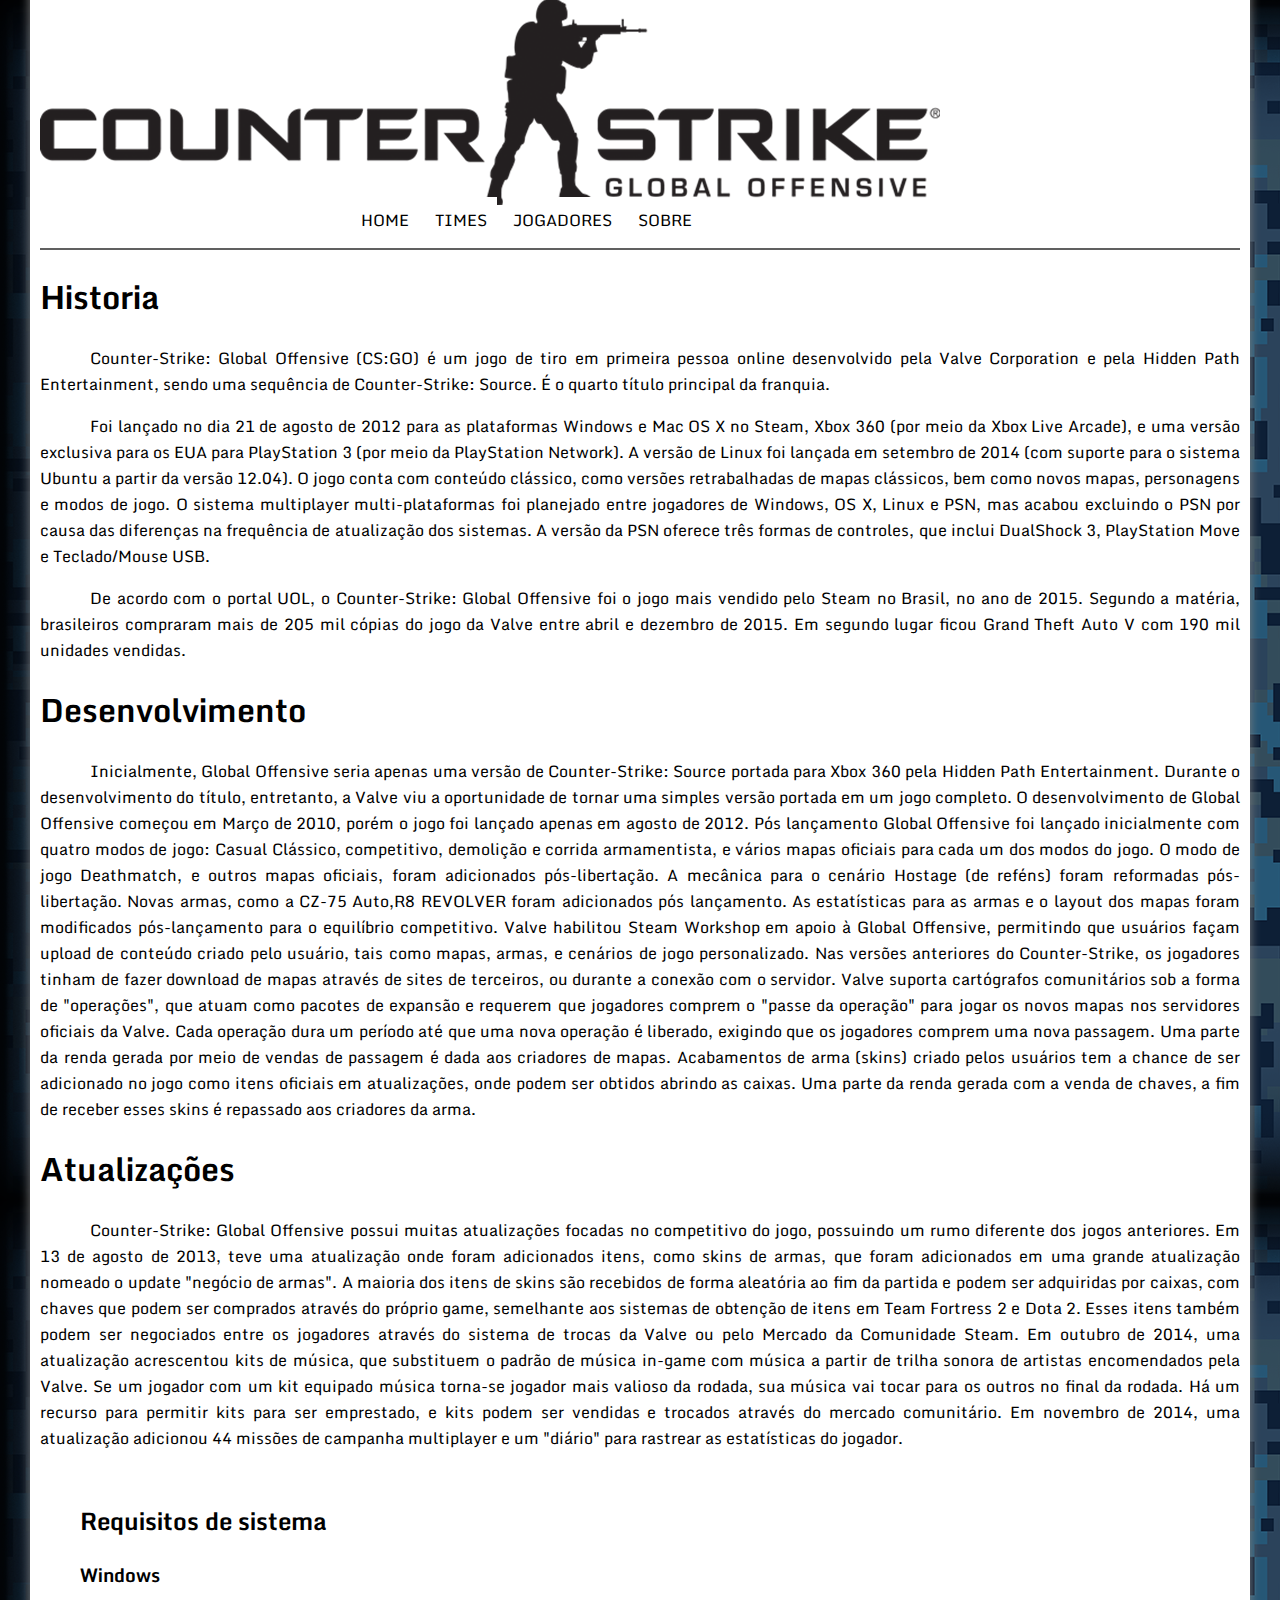
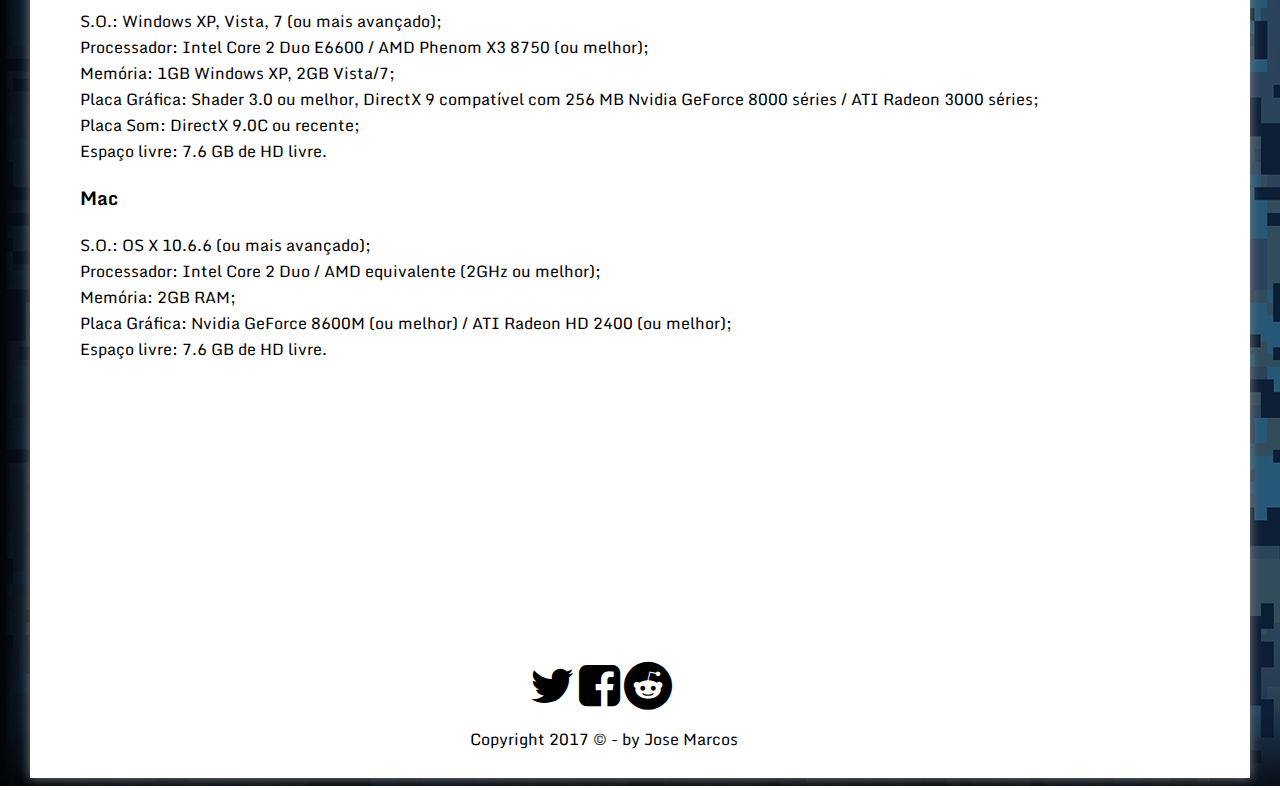
<file: index.html>
<!DOCTYPE html>
<html>
    <head>
       <meta charset="utf-8">
        <title>Counter-Strike: Global Offensive</title>
        <link rel="stylesheet" type="text/css" href="estilo.css"/>
        <link rel="stylesheet" href="_fontes/font-awesome-4.7.0/css/font-awesome.min.css">
        <link href="https://fonts.googleapis.com/css?family=Monda" rel="stylesheet"> 
    </head>
    <body>
    <div id="interface">
        <header id="cabecalho">
            <nav id="menu">
                <ul>
                    <li><a href="index.html">Home</a></li>
                    <li><a href="times.html">Times</a></li>
                    <li><a href="jogadores.html">Jogadores</a></li>
                    <li><a href="sobre.html">Sobre</a></li> 
                </ul>
            </nav>
        </header>
        
        <section>
            <h1>Historia</h1>
<p>Counter-Strike: Global Offensive (CS:GO) é um jogo de tiro em primeira pessoa online desenvolvido pela Valve Corporation e pela Hidden Path Entertainment, sendo uma sequência de Counter-Strike: Source. É o quarto título principal da franquia.  </p>
            
<p>Foi lançado no dia 21 de agosto de 2012 para as plataformas Windows e Mac OS X no Steam, Xbox 360 (por meio da Xbox Live Arcade), e uma versão exclusiva para os EUA para PlayStation 3 (por meio da PlayStation Network). A versão de Linux foi lançada em setembro de 2014 (com suporte para o sistema Ubuntu a partir da versão 12.04). O jogo conta com conteúdo clássico, como versões retrabalhadas de mapas clássicos, bem como novos mapas, personagens e modos de jogo. O sistema multiplayer multi-plataformas foi planejado entre jogadores de Windows, OS X, Linux e PSN, mas acabou excluindo o PSN por causa das diferenças na frequência de atualização dos sistemas. A versão da PSN oferece três formas de controles, que inclui DualShock 3, PlayStation Move e Teclado/Mouse USB.</p>
            
<p>De acordo com o portal UOL, o Counter-Strike: Global Offensive foi o jogo mais vendido pelo Steam no Brasil, no ano de 2015. Segundo a matéria, brasileiros compraram mais de 205 mil cópias do jogo da Valve entre abril e dezembro de 2015. Em segundo lugar ficou Grand Theft Auto V com 190 mil unidades vendidas.</p>
            <h1>Desenvolvimento</h1>
<p>Inicialmente, Global Offensive seria apenas uma versão de Counter-Strike: Source portada para Xbox 360 pela Hidden Path Entertainment. Durante o desenvolvimento do título, entretanto, a Valve viu a oportunidade de tornar uma simples versão portada em um jogo completo. O desenvolvimento de Global Offensive começou em Março de 2010, porém o jogo foi lançado apenas em agosto de 2012.
Pós lançamento

Global Offensive foi lançado inicialmente com quatro modos de jogo: Casual Clássico, competitivo, demolição e corrida armamentista, e vários mapas oficiais para cada um dos modos do jogo. O modo de jogo Deathmatch, e outros mapas oficiais, foram adicionados pós-libertação. A mecânica para o cenário Hostage (de reféns) foram reformadas pós-libertação. Novas armas, como a CZ-75 Auto,R8 REVOLVER foram adicionados pós lançamento. As estatísticas para as armas e o layout dos mapas foram modificados pós-lançamento para o equilíbrio competitivo.

Valve habilitou Steam Workshop em apoio à Global Offensive, permitindo que usuários façam upload de conteúdo criado pelo usuário, tais como mapas, armas, e cenários de jogo personalizado. Nas versões anteriores do Counter-Strike, os jogadores tinham de fazer download de mapas através de sites de terceiros, ou durante a conexão com o servidor.

Valve suporta cartógrafos comunitários sob a forma de "operações", que atuam como pacotes de expansão e requerem que jogadores comprem o "passe da operação" para jogar os novos mapas nos servidores oficiais da Valve. Cada operação dura um período até que uma nova operação é liberado, exigindo que os jogadores comprem uma nova passagem.  Uma parte da renda gerada por meio de vendas de passagem é dada aos criadores de mapas.

Acabamentos de arma (skins) criado pelos usuários tem a chance de ser adicionado no jogo como itens oficiais em atualizações, onde podem ser obtidos abrindo as caixas. Uma parte da renda gerada com a venda de chaves, a fim de receber esses skins é repassado aos criadores da arma.</p>
            <h1>Atualizações</h1>
<p>Counter-Strike: Global Offensive possui muitas atualizações focadas no competitivo do jogo, possuindo um rumo diferente dos jogos anteriores.

Em 13 de agosto de 2013, teve uma atualização onde foram adicionados itens, como skins de armas, que foram adicionados em uma grande atualização nomeado o update "negócio de armas". A maioria dos itens de skins são recebidos de forma aleatória ao fim da partida e podem ser adquiridas por caixas, com chaves que podem ser comprados através do próprio game, semelhante aos sistemas de obtenção de itens em Team Fortress 2 e Dota 2. Esses itens também podem ser negociados entre os jogadores através do sistema de trocas da Valve ou pelo Mercado da Comunidade Steam.

Em outubro de 2014, uma atualização acrescentou kits de música, que substituem o padrão de música in-game com música a partir de trilha sonora de artistas encomendados pela Valve. Se um jogador com um kit equipado música torna-se jogador mais valioso da rodada, sua música vai tocar para os outros no final da rodada. Há um recurso para permitir kits para ser emprestado, e kits podem ser vendidas e trocados através do mercado comunitário.

Em novembro de 2014, uma atualização adicionou 44 missões de campanha multiplayer e um "diário" para rastrear as estatísticas do jogador.</p>
        </section>
        <section id="requisitos">
<ul> 
<h2>Requisitos de sistema</h2>    
<h3>Windows</h3> 
    
   <li> S.O.: Windows XP, Vista, 7 (ou mais avançado);</li> 
   <li> Processador: Intel Core 2 Duo E6600 / AMD Phenom X3 8750 (ou melhor);</li> 
   <li> Memória: 1GB Windows XP, 2GB Vista/7;</li> 
   <li> Placa Gráfica: Shader 3.0 ou melhor, DirectX 9 compatível com 256 MB Nvidia GeForce 8000 séries / ATI Radeon 3000 séries;</li> 
   <li> Placa Som: DirectX 9.0C ou recente;</li> 
   <li> Espaço livre: 7.6 GB de HD livre.</li> 

<h3>Mac</h3> 

   <li>S.O.: OS X 10.6.6 (ou mais avançado);</li> 
   <li> Processador: Intel Core 2 Duo / AMD equivalente (2GHz ou melhor);</li> 
   <li> Memória: 2GB RAM;</li> 
   <li> Placa Gráfica: Nvidia GeForce 8600M (ou melhor) / ATI Radeon HD 2400 (ou melhor);</li> 
   <li>Espaço livre: 7.6 GB de HD livre.</li>       
</ul> 
        
        </section>
        

        <footer>
            <div id="icones">
            <a id="twitter" href="https://twitter.com/csgo_dev?lang=pt" target="_blank"><i class="fa fa-twitter fa-3x" aria-hidden="true"></i></a> 
            <a id="facebook" href="https://www.facebook.com/CSGOPage/" target="_blank"><i class="fa fa-facebook-square fa-3x" aria-hidden="true"></i></a>  
            <a id="reddit" href="https://www.reddit.com/r/GlobalOffensive/" target="_blank"><i class="fa fa-reddit fa-3x" aria-hidden="true"></i></a>  
            </div>
            <p>Copyright 2017 &copy; - by Jose Marcos</p>
        </footer>
    </body>
    </div>

</html>
</file>
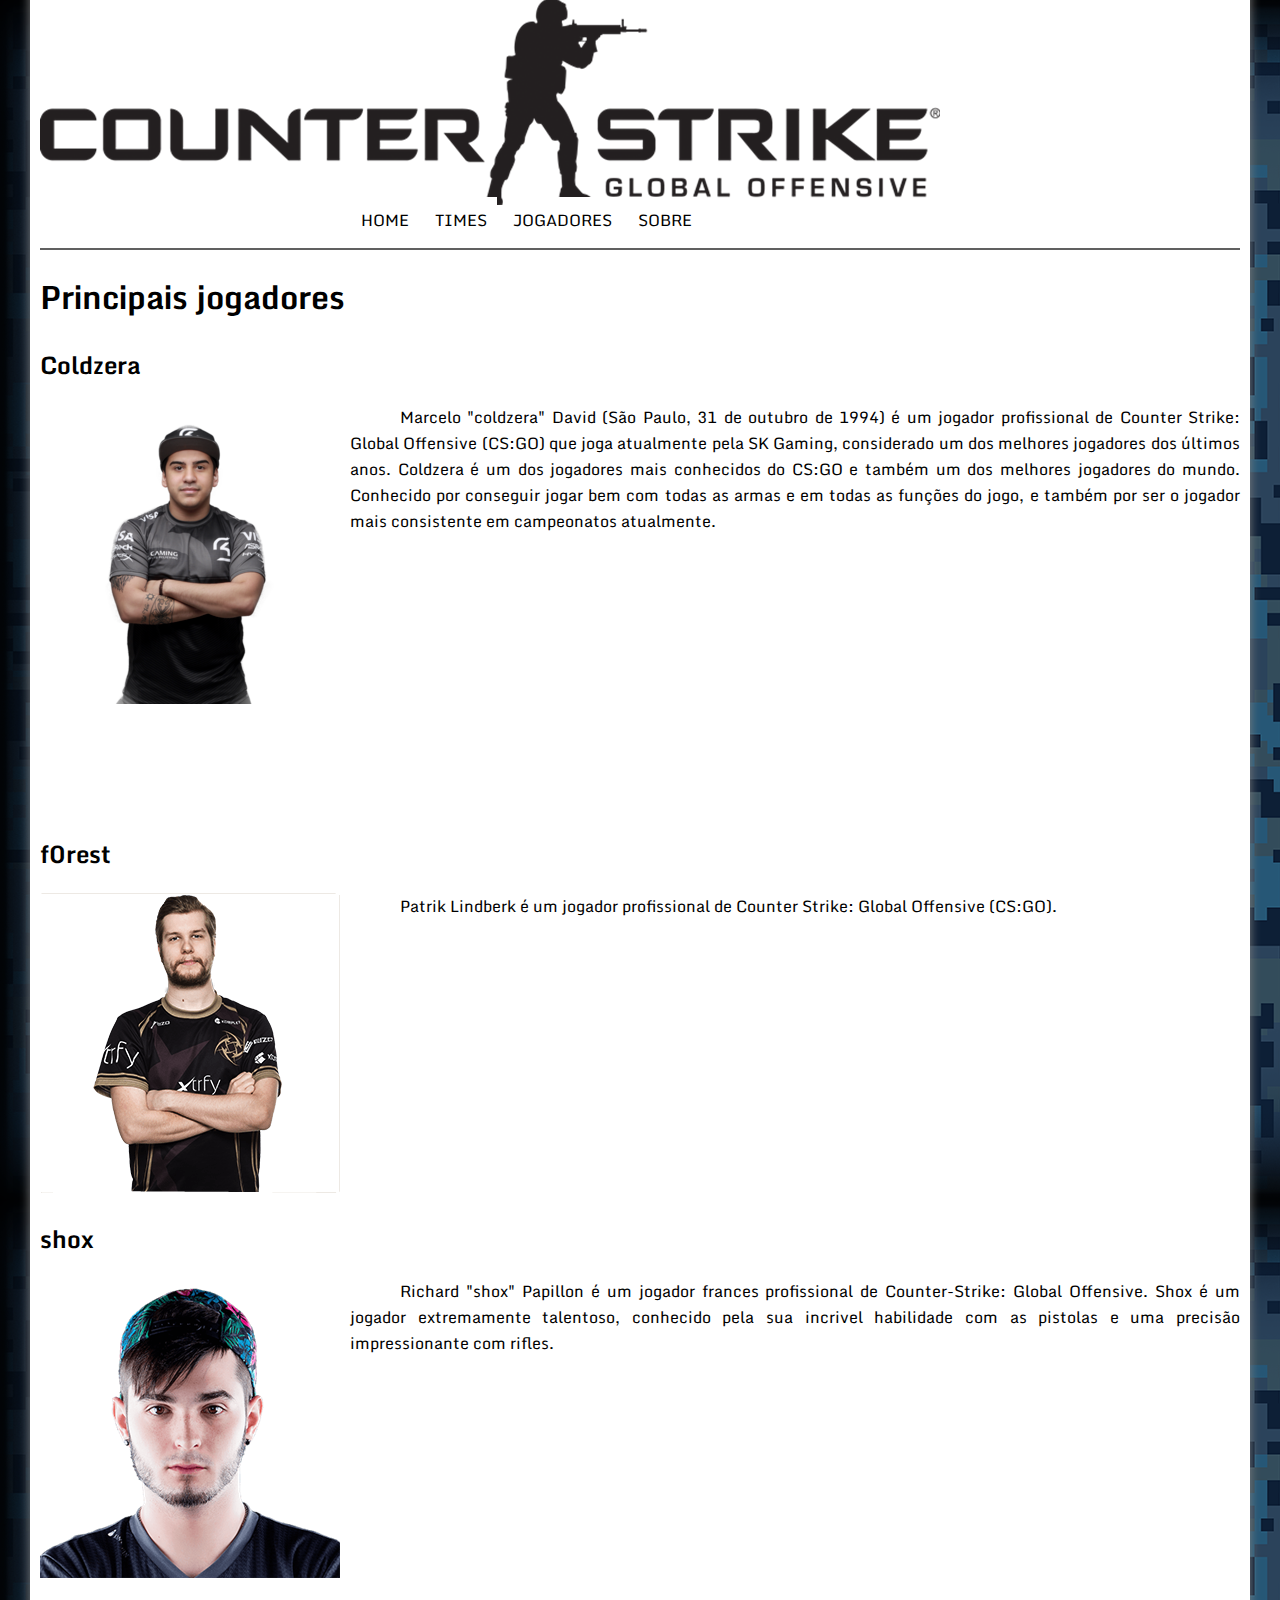
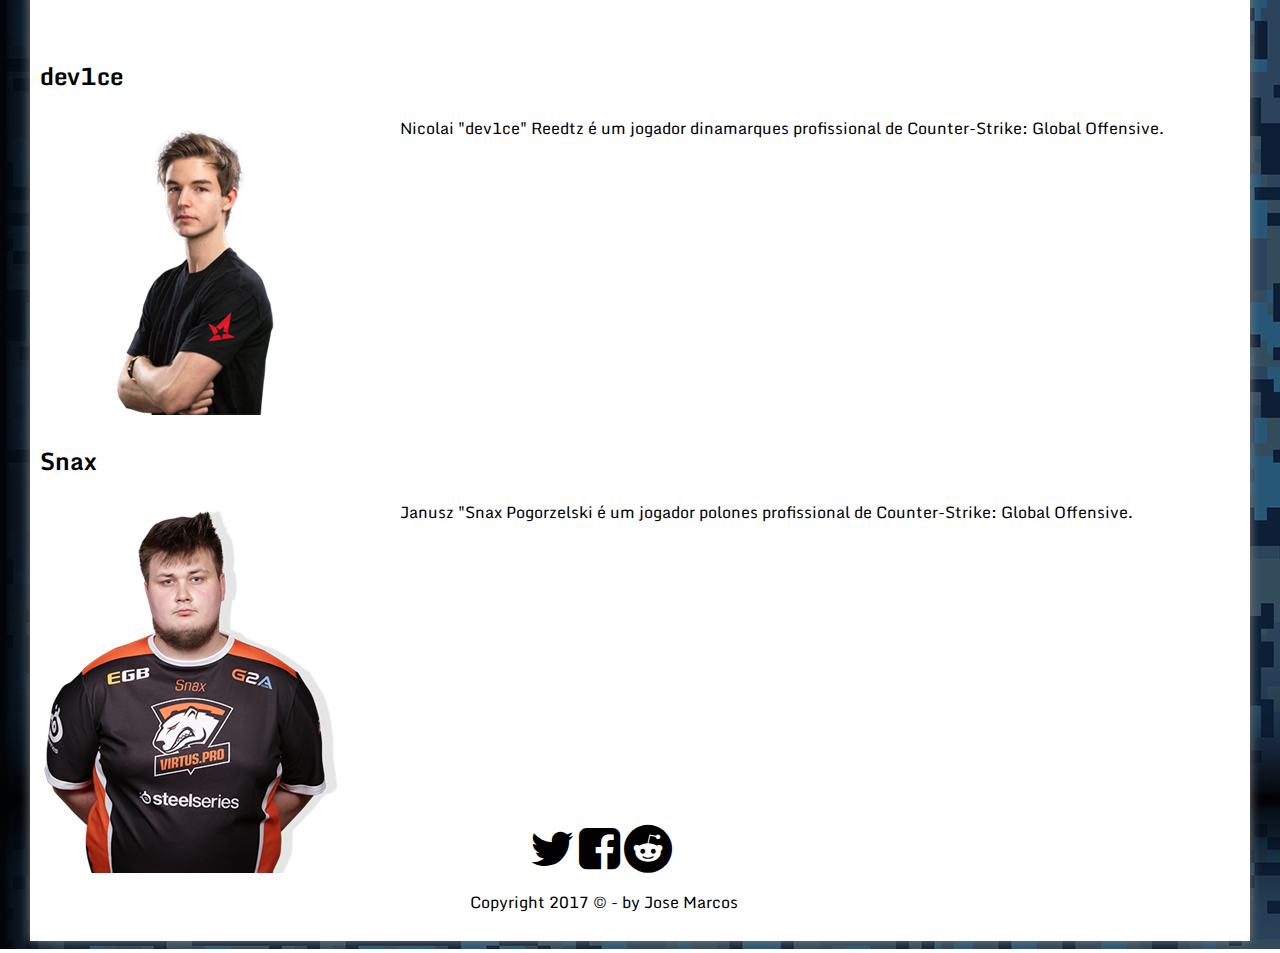
<file: jogadores.html>
<!DOCTYPE html>
<html>
    <head>
       <meta charset="utf-8">
        <title>Counter-Strike: Global Offensive</title>
        <link rel="stylesheet" type="text/css" href="estilo.css"/>
        <link rel="stylesheet" href="_fontes/font-awesome-4.7.0/css/font-awesome.min.css">
        <link href="https://fonts.googleapis.com/css?family=Monda" rel="stylesheet"> 
    </head>
    <body>
    <div id="interface">
        <header id="cabecalho">
            <nav id="menu">
                <ul>
                    <li><a href="index.html">Home</a></li>
                    <li><a href="times.html">Times</a></li>
                    <li><a href="jogadores.html">Jogadores</a></li>
                    <li><a href="sobre.html">Sobre</a></li> 
                </ul>
            </nav>
        </header>
        
        <section>
            <h1>Principais jogadores</h1>
            
<div id="jogadores">  
    
<div id="logo">
            <h2>Coldzera</h2>
            <img src="_imagens/coldzera.png"/>
<p>Marcelo "coldzera" David (São Paulo, 31 de outubro de 1994) é um jogador profissional de Counter Strike: Global Offensive (CS:GO) que joga atualmente pela SK Gaming, considerado um dos melhores jogadores dos últimos anos. Coldzera é um dos jogadores mais conhecidos do CS:GO e também um dos melhores jogadores do mundo. Conhecido por conseguir jogar bem com todas as armas e em todas as funções do jogo, e também por ser o jogador mais consistente em campeonatos atualmente.</p>
</div>  
    
<div id="logo">
            <h2>f0rest</h2>
            <img src="_imagens/forest.png"/>
<p>Patrik Lindberk é um jogador profissional de Counter Strike: Global Offensive (CS:GO).</p>
</div>
    
<div id="logo">
            <h2>shox</h2>
            <img src="_imagens/shox.png"/>
<p>Richard "shox" Papillon é um jogador frances profissional de Counter-Strike: Global Offensive. Shox é um jogador extremamente talentoso, conhecido pela sua incrivel habilidade com as pistolas e uma precisão impressionante com rifles.</p>
</div> 
    
<div id="logo">
            <h2>dev1ce</h2>
            <img src="_imagens/device.png"/>
<p>Nicolai "dev1ce" Reedtz é um jogador dinamarques profissional de Counter-Strike: Global Offensive.</p> 
</div>    

<div id="logo">
            <h2>Snax</h2>
            <img src="_imagens/snax.png"/>
<p>Janusz "Snax Pogorzelski é um jogador polones profissional de Counter-Strike: Global Offensive.</p> 
</div>    
        </section>
        

        <footer>
            <div id="icones">
            <a id="twitter" href="https://twitter.com/csgo_dev?lang=pt" target="_blank"><i class="fa fa-twitter fa-3x" aria-hidden="true"></i></a> 
            <a id="facebook" href="https://www.facebook.com/CSGOPage/" target="_blank"><i class="fa fa-facebook-square fa-3x" aria-hidden="true"></i></a>  
            <a id="reddit" href="https://www.reddit.com/r/GlobalOffensive/" target="_blank"><i class="fa fa-reddit fa-3x" aria-hidden="true"></i></a>  
            </div>
            <p>Copyright 2017 &copy; - by Jose Marcos</p>
        </footer>
    </body>
    </div>

</html>
</file>
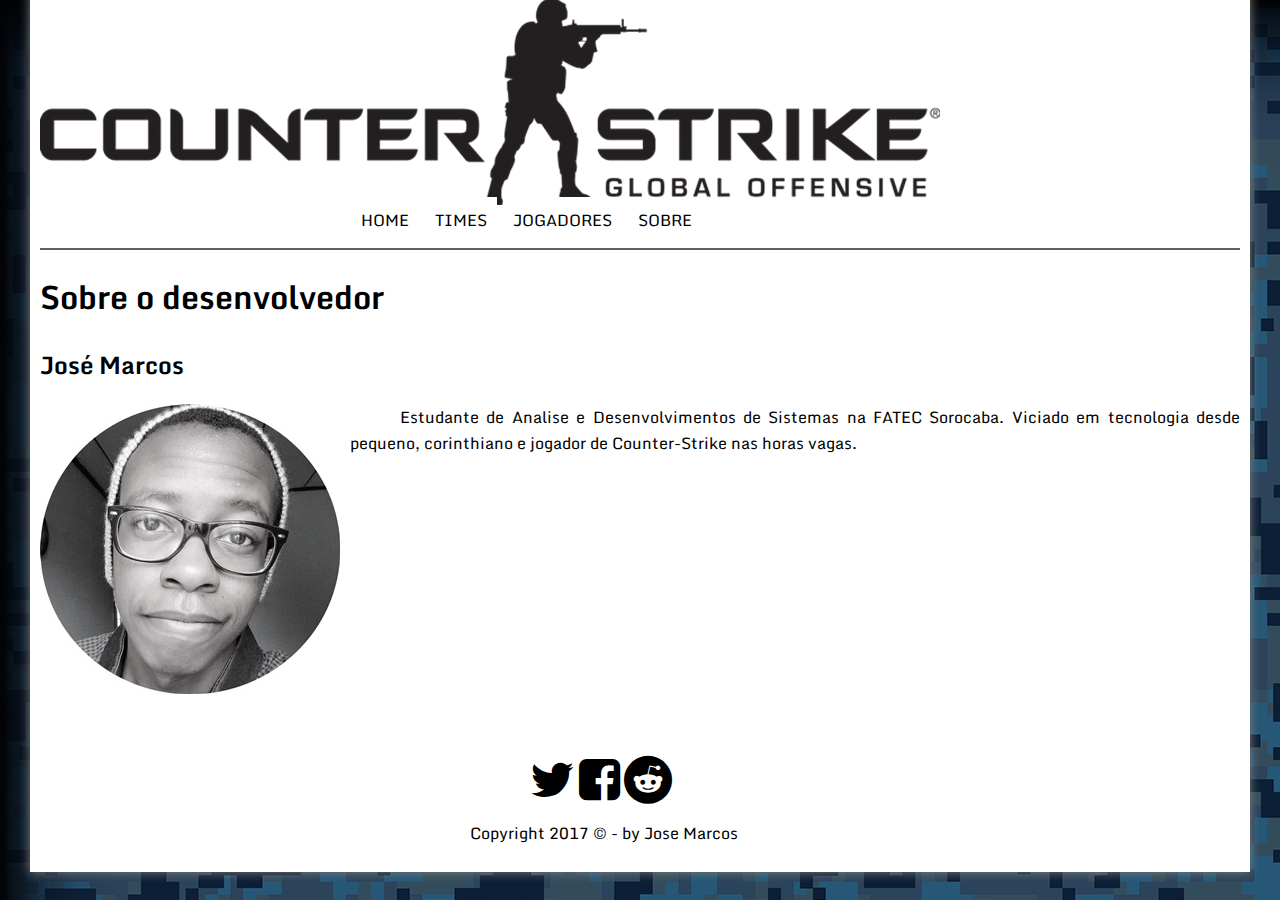
<file: sobre.html>
<!DOCTYPE html>
<html>
    <head>
       <meta charset="utf-8">
        <title>Counter-Strike: Global Offensive</title>
        <link rel="stylesheet" type="text/css" href="estilo.css"/>
        <link rel="stylesheet" href="_fontes/font-awesome-4.7.0/css/font-awesome.min.css">
        <link href="https://fonts.googleapis.com/css?family=Monda" rel="stylesheet"> 
    </head>
    <body>
    <div id="interface">
        <header id="cabecalho">
            <nav id="menu">
                <ul>
                    <li><a href="index.html">Home</a></li>
                    <li><a href="times.html">Times</a></li>
                    <li><a href="jogadores.html">Jogadores</a></li>
                    <li><a href="sobre.html">Sobre</a></li> 
                </ul>
            </nav>
        </header>
        
        <section>
            <h1>Sobre o desenvolvedor</h1>
<div id="jogadores">
            <h2>José Marcos</h2>
            <img src="_imagens/ze-crop.jpg"/>
<p>Estudante de Analise e Desenvolvimentos de Sistemas na FATEC Sorocaba. Viciado em tecnologia desde pequeno, corinthiano e jogador de Counter-Strike nas horas vagas.  </p>
</div>  
        </section>
        

        <footer>
            <div id="icones">
            <a id="twitter" href="https://twitter.com/csgo_dev?lang=pt" target="_blank"><i class="fa fa-twitter fa-3x" aria-hidden="true"></i></a> 
            <a id="facebook" href="https://www.facebook.com/CSGOPage/" target="_blank"><i class="fa fa-facebook-square fa-3x" aria-hidden="true"></i></a>  
            <a id="reddit" href="https://www.reddit.com/r/GlobalOffensive/" target="_blank"><i class="fa fa-reddit fa-3x" aria-hidden="true"></i></a>  
            </div>
            <p>Copyright 2017 &copy; - by Jose Marcos</p>
        </footer>
    </body>
    </div>

</html>
</file>
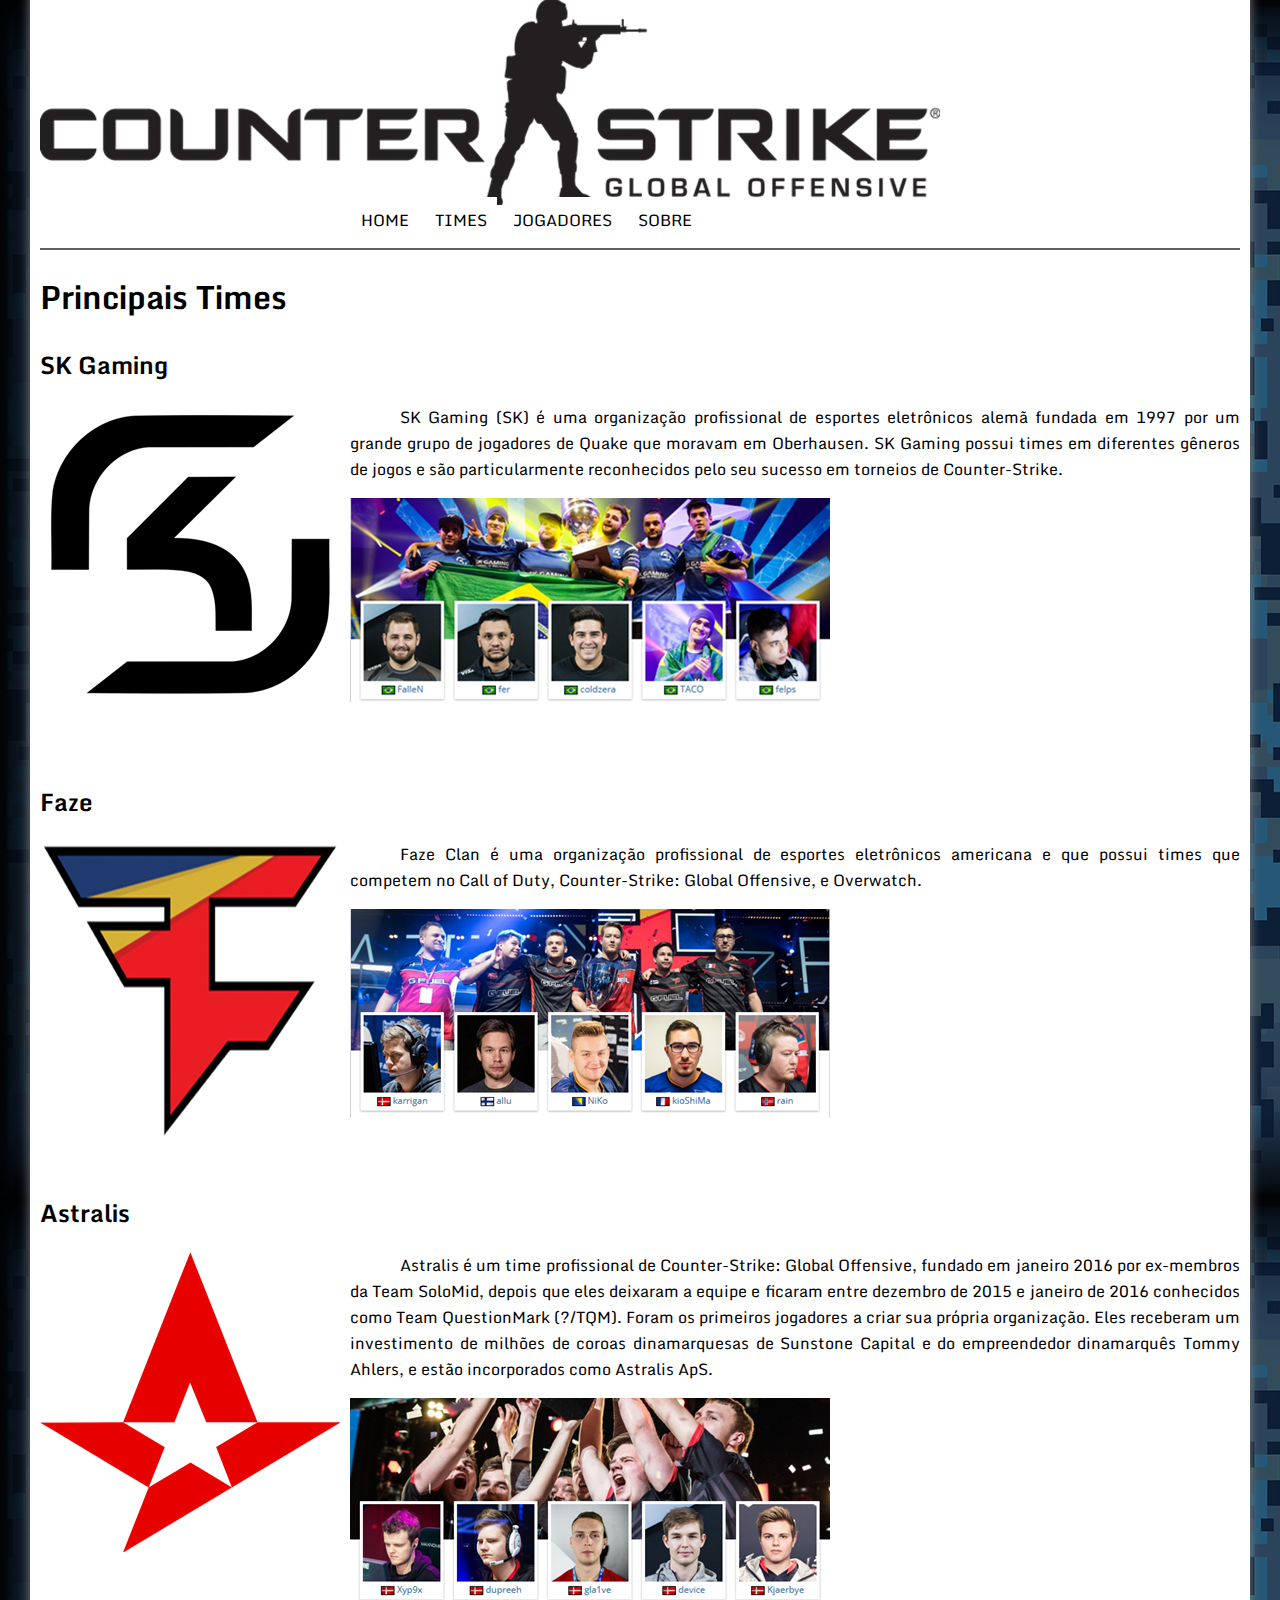
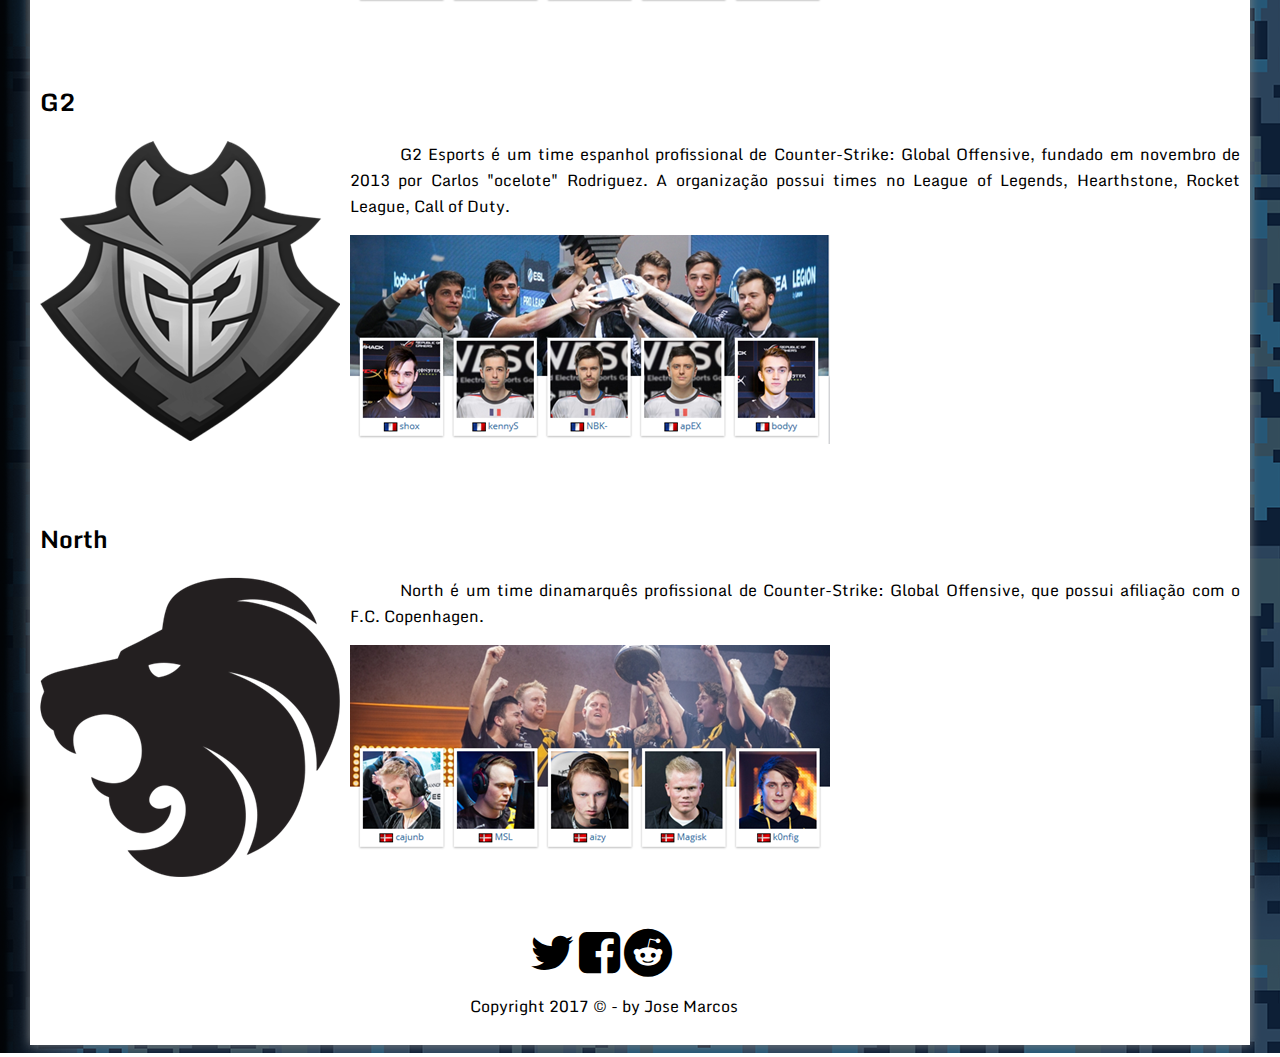
<file: times.html>
<!DOCTYPE html>
<html>
    <head>
       <meta charset="utf-8">
        <title>Counter-Strike: Global Offensive</title>
        <link rel="stylesheet" type="text/css" href="estilo.css"/>
        <link rel="stylesheet" href="_fontes/font-awesome-4.7.0/css/font-awesome.min.css">
        <link href="https://fonts.googleapis.com/css?family=Monda" rel="stylesheet"> 
    </head>
    <body>
    <div id="interface">
        <header id="cabecalho">
            <nav id="menu">
                <ul>
                    <li><a href="index.html">Home</a></li>
                    <li><a href="times.html">Times</a></li>
                    <li><a href="jogadores.html">Jogadores</a></li>
                    <li><a href="sobre.html">Sobre</a></li> 
                </ul>
            </nav>
        </header>
        
        <section>
            <h1>Principais Times</h1>
<div id="times">  
    
<div id="logo">
            <h2>SK Gaming</h2>
            <img src="_imagens/SK-logo.png"/>
<p>SK Gaming (SK) é uma organização profissional de esportes eletrônicos alemã fundada em 1997 por um grande grupo de jogadores de Quake que moravam em Oberhausen. SK Gaming possui times em diferentes gêneros de jogos e são particularmente reconhecidos pelo seu sucesso em torneios de Counter-Strike.</p>
            <img src="_imagens/sk-time.png"/>
</div>  
    
<div id="logo">
            <h2>Faze</h2>
            <img src="_imagens/faze-logo.png"/>
<p>Faze Clan é uma organização profissional de esportes eletrônicos americana e que possui times que competem no Call of Duty, Counter-Strike: Global Offensive, e Overwatch.</p>
            <img src="_imagens/faze-time.png"/>
</div>
    
<div id="logo">
            <h2>Astralis</h2>
            <img src="_imagens/astralis-logo.png"/>
<p>Astralis é um time profissional de Counter-Strike: Global Offensive, fundado em janeiro 2016 por ex-membros da Team SoloMid, depois que eles deixaram a equipe e ficaram entre dezembro de 2015 e janeiro de 2016 conhecidos como Team QuestionMark (?/TQM). Foram os primeiros jogadores a criar sua própria organização. Eles receberam um investimento de milhões de coroas dinamarquesas de Sunstone Capital e do empreendedor dinamarquês Tommy Ahlers, e estão incorporados como Astralis ApS.</p>
            <img src="_imagens/astralis-time.png"/>
</div> 
    
<div id="logo">
            <h2>G2</h2>
            <img src="_imagens/g2-logo.png"/>
<p>G2 Esports é um time espanhol profissional de Counter-Strike: Global Offensive, fundado em novembro de 2013 por Carlos "ocelote" Rodriguez. A organização possui times no League of Legends, Hearthstone, Rocket League, Call of Duty. </p> 
            <img src="_imagens/g2-time.png"/>
</div>    

<div id="logo">
            <h2>North</h2>
            <img src="_imagens/north-logo.png"/>
<p>North é um time dinamarquês profissional de Counter-Strike: Global Offensive, que possui afiliação com o F.C. Copenhagen. </p> 
            <img src="_imagens/north-time.png"/>
</div>    
    
</div>    
        </section>
        

        <footer>
            <div id="icones">
            <a id="twitter" href="https://twitter.com/csgo_dev?lang=pt" target="_blank"><i class="fa fa-twitter fa-3x" aria-hidden="true"></i></a> 
            <a id="facebook" href="https://www.facebook.com/CSGOPage/" target="_blank"><i class="fa fa-facebook-square fa-3x" aria-hidden="true"></i></a>  
            <a id="reddit" href="https://www.reddit.com/r/GlobalOffensive/" target="_blank"><i class="fa fa-reddit fa-3x" aria-hidden="true"></i></a>  
            </div>
            <p>Copyright 2017 &copy; - by Jose Marcos</p>
        </footer>
    </body>
    </div>

</html>
</file>
<file: estilo.css>
@charset "UTF-8";

 /* Index */

div#interface{
    width: 1200px;
    background-color: #ffffff;
    margin: -20px auto 0px auto;
    box-shadow: 0px 0px 10px grey;
    padding: 10px;
    font-family: 'Monda', sans-serif;
}

body{
    background-image: url(_imagens/csgo-background-camo.png);
}

p{
    text-align: justify;
    text-indent: 50px;
}

a{
    color: black;
}

a#twitter:hover{
    color: #55acee;
    transition:color 1s;
}

a#facebook:hover{
    color: #3b5998;
    transition:color 1s;
}

a#reddit:hover{
    color: #ff4500;
    transition:color 1s;
}

header#cabecalho{
    border-bottom: 2px #606060 solid;  
    height: 250px;
    background: url("_imagens/csgo-banner.png") no-repeat;
}

nav#menu{
    display: block;
}

nav#menu ul{
    list-style: none;
    text-transform: uppercase;
    position: absolute;
    top: 180px;
    left: 310px;
}

nav#menu li{
    display: inline-block;
    background-color: white;
    padding: 10px;
    margin: 1px;
    transition: background-color 1s;
}

nav#menu li:hover{
    background-color: #606060;
    color: whitesmoke;
}

nav#menu a{
    color: #000000;
    text-decoration: none;
}

nav#menu a:hover{
    color: #ffffff;
}

section#requisitos ul{
    list-style: none;
    margin-top: 50px;
}

footer{
    margin-left: 380px;
    margin-top: 300px;

}

div#icones{
    margin-left: 110px; 
}

/* Index */

/* Times */

div#times img{
    position: relative;
    float: left;
    margin-right: 10px;
}



div#logo{
    margin-bottom: 300px;
}




/* Times */

/* Jogadores */

div#jogadores img{
    position: relative;
    float: left;
    margin-right: 10px;
}

/* Jogadores */
</file>
